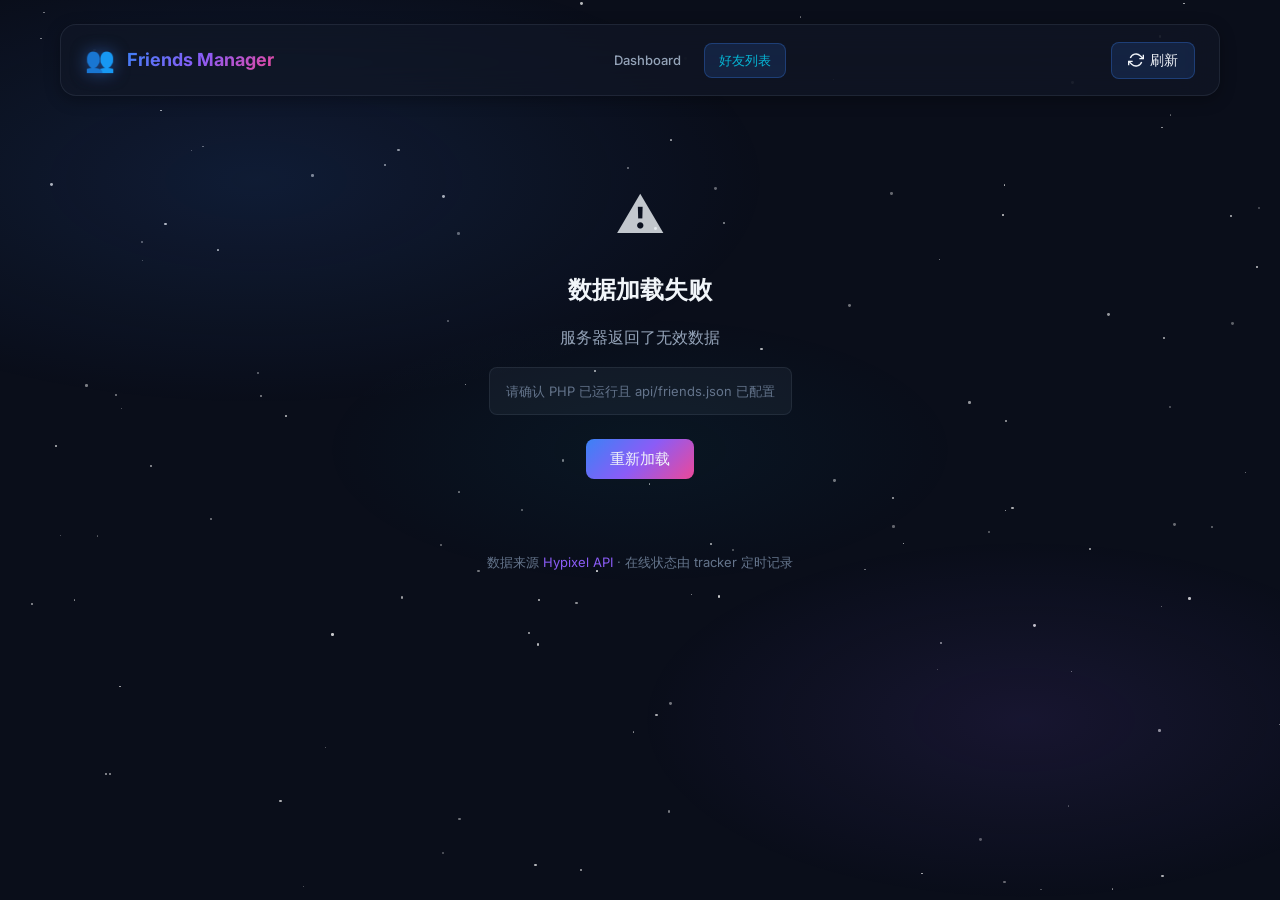
<file: friends.html>
<!DOCTYPE html>
<html lang="zh-CN">
<head>
    <meta charset="UTF-8">
    <meta name="viewport" content="width=device-width, initial-scale=1.0">
    <meta name="description" content="Hypixel 私人好友管理系统">
    <title>好友列表 · Hypixel Friends</title>
    <link rel="preconnect" href="https://fonts.googleapis.com">
    <link rel="preconnect" href="https://fonts.gstatic.com" crossorigin>
    <link href="https://fonts.googleapis.com/css2?family=Inter:wght@400;500;600;700;800&display=swap" rel="stylesheet">
    <link rel="stylesheet" href="style.css">
</head>
<body class="page-friends">
    <div class="stars-layer" id="starsLayer" aria-hidden="true"></div>
    <div class="gradient-overlay" aria-hidden="true"></div>

    <div class="container">
        <header class="site-header">
            <div class="logo">
                <span class="logo-icon">👥</span>
                <span class="logo-text">Friends Manager</span>
            </div>
            <nav class="header-nav">
                <a href="index.html" class="nav-link">Dashboard</a>
                <a href="friends.html" class="nav-link active">好友列表</a>
            </nav>
            <div class="header-meta">
                <span class="cache-badge" id="cacheBadge" hidden></span>
                <span class="online-count" id="onlineCount" hidden></span>
                <button class="refresh-btn" id="refreshBtn" title="刷新数据">
                    <svg viewBox="0 0 24 24" fill="none" stroke="currentColor" stroke-width="2">
                        <path d="M23 4v6h-6M1 20v-6h6"/>
                        <path d="M3.51 9a9 9 0 0114.85-3.36L23 10M1 14l4.64 4.36A9 9 0 0020.49 15"/>
                    </svg>
                    刷新
                </button>
            </div>
        </header>

        <div class="loading-state" id="loadingState">
            <div class="loader"></div>
            <p>正在加载好友数据...</p>
        </div>

        <div class="error-state" id="errorState" hidden>
            <div class="error-icon">⚠</div>
            <h2>数据加载失败</h2>
            <p id="errorMessage">请稍后重试</p>
            <p class="error-hint" id="errorHint" hidden></p>
            <button class="retry-btn" id="retryBtn">重新加载</button>
        </div>

        <main class="friends-main page-content" id="friendsMain" hidden>
            <div class="friends-toolbar glass-card">
                <div class="toolbar-info">
                    <h1 class="page-title">好友列表</h1>
                    <p class="page-subtitle">自动排序：在线 → 刚离线 → 离线较久 · 每 60 秒刷新</p>
                </div>
                <div class="toolbar-actions">
                    <button class="edit-friends-btn" id="editFriendsBtn" type="button" title="编辑好友名单">
                        <svg viewBox="0 0 24 24" fill="none" stroke="currentColor" stroke-width="2" width="16" height="16">
                            <path d="M11 4H4a2 2 0 00-2 2v14a2 2 0 002 2h14a2 2 0 002-2v-7"/>
                            <path d="M18.5 2.5a2.121 2.121 0 013 3L12 15l-4 1 1-4 9.5-9.5z"/>
                        </svg>
                        管理好友
                    </button>
                    <div class="toolbar-legend">
                        <span class="legend-item"><span class="status-dot online"></span> 在线</span>
                        <span class="legend-item"><span class="status-dot offline"></span> 离线</span>
                    </div>
                </div>
            </div>

            <div class="friends-empty" id="friendsEmpty" hidden>
                <div class="empty-icon">📋</div>
                <h2>好友列表为空</h2>
                <p>点击右上角「管理好友」添加玩家，或配置 1Panel 计划任务每 5 分钟执行 <code>api/tracker.php</code></p>
                <button class="retry-btn" id="emptyEditBtn" type="button">添加好友</button>
            </div>

            <div class="friends-grid" id="friendsGrid"></div>
        </main>

        <footer class="site-footer">
            <p>数据来源 <a href="https://hypixel.net" target="_blank" rel="noopener">Hypixel API</a> · 在线状态由 tracker 定时记录</p>
        </footer>
    </div>

    <!-- 好友编辑弹窗 -->
    <div class="modal-overlay" id="editModal" hidden>
        <div class="modal-card glass-card" role="dialog" aria-labelledby="editModalTitle">
            <div class="modal-header">
                <h2 id="editModalTitle">管理好友名单</h2>
                <button class="modal-close" id="editModalClose" type="button" aria-label="关闭">&times;</button>
            </div>

            <div class="modal-body">
                <div class="edit-password-section" id="editPasswordSection" hidden>
                    <label class="edit-label" for="editPassword">编辑密码</label>
                    <input class="edit-input" id="editPassword" type="password" placeholder="请输入编辑密码" autocomplete="current-password">
                    <p class="edit-hint">密码在 api/config.php 的 FRIENDS_EDIT_PASSWORD 中设置</p>
                </div>

                <div class="edit-add-row">
                    <input class="edit-input" id="newFriendInput" type="text" placeholder="输入 Minecraft 玩家名" maxlength="16">
                    <button class="edit-add-btn" id="addFriendBtn" type="button">添加</button>
                </div>

                <div class="edit-list-wrap">
                    <div class="edit-list-header">
                        <span>当前好友 <strong id="editFriendCount">0</strong> 人</span>
                        <span class="edit-limit" id="editFriendLimit"></span>
                    </div>
                    <ul class="edit-friends-list" id="editFriendsList"></ul>
                    <p class="edit-empty" id="editListEmpty" hidden>暂无好友，在上方输入玩家名添加</p>
                </div>

                <p class="edit-status" id="editStatus" hidden></p>
            </div>

            <div class="modal-footer">
                <button class="modal-btn secondary" id="editCancelBtn" type="button">取消</button>
                <button class="modal-btn primary" id="editSaveBtn" type="button">保存</button>
            </div>
        </div>
    </div>

    <script src="friends.js"></script>
</body>
</html>
</file>
<file: style.css>
/**
 * Hypixel BedWars Dashboard 样式
 * 深色星空 + 蓝紫科技感 + 毛玻璃卡片
 */

/* ==================== CSS 变量 ==================== */
:root {
    --bg-primary: #0a0e1a;
    --bg-secondary: #111827;
    --bg-card: rgba(17, 24, 39, 0.65);
    --bg-card-hover: rgba(30, 41, 59, 0.75);

    --accent-blue: #3b82f6;
    --accent-purple: #8b5cf6;
    --accent-cyan: #06b6d4;
    --accent-pink: #ec4899;

    --gradient-main: linear-gradient(135deg, #3b82f6 0%, #8b5cf6 50%, #ec4899 100%);
    --gradient-glow: linear-gradient(135deg, rgba(59, 130, 246, 0.3), rgba(139, 92, 246, 0.3));

    --text-primary: #f1f5f9;
    --text-secondary: #94a3b8;
    --text-muted: #64748b;

    --border-color: rgba(148, 163, 184, 0.12);
    --border-glow: rgba(59, 130, 246, 0.3);

    --shadow-sm: 0 4px 16px rgba(0, 0, 0, 0.3);
    --shadow-md: 0 8px 32px rgba(0, 0, 0, 0.4);
    --shadow-lg: 0 16px 48px rgba(0, 0, 0, 0.5);
    --shadow-glow: 0 0 40px rgba(59, 130, 246, 0.15);

    --radius-sm: 8px;
    --radius-md: 16px;
    --radius-lg: 24px;

    --transition: 0.3s cubic-bezier(0.4, 0, 0.2, 1);
}

/* ==================== 基础重置 ==================== */
*,
*::before,
*::after {
    box-sizing: border-box;
    margin: 0;
    padding: 0;
}

html {
    scroll-behavior: smooth;
}

body {
    font-family: 'Inter', -apple-system, BlinkMacSystemFont, 'Segoe UI', sans-serif;
    background: var(--bg-primary);
    color: var(--text-primary);
    min-height: 100vh;
    line-height: 1.6;
    overflow-x: hidden;
}

a {
    color: var(--accent-cyan);
    text-decoration: none;
    transition: color var(--transition);
}

a:hover {
    color: var(--accent-blue);
}

img {
    max-width: 100%;
    display: block;
}

button {
    font-family: inherit;
    cursor: pointer;
    border: none;
    outline: none;
}

/* ==================== 星空背景 ==================== */
.stars-layer {
    position: fixed;
    inset: 0;
    z-index: 0;
    pointer-events: none;
    overflow: hidden;
}

.star {
    position: absolute;
    background: #fff;
    border-radius: 50%;
    animation: twinkle var(--duration, 3s) ease-in-out infinite;
    opacity: var(--opacity, 0.6);
}

@keyframes twinkle {
    0%, 100% { opacity: var(--opacity, 0.6); transform: scale(1); }
    50% { opacity: 0.2; transform: scale(0.8); }
}

.gradient-overlay {
    position: fixed;
    inset: 0;
    z-index: 0;
    pointer-events: none;
    background:
        radial-gradient(ellipse 80% 50% at 20% 20%, rgba(59, 130, 246, 0.12) 0%, transparent 50%),
        radial-gradient(ellipse 60% 40% at 80% 80%, rgba(139, 92, 246, 0.1) 0%, transparent 50%),
        radial-gradient(ellipse 50% 30% at 50% 50%, rgba(6, 182, 212, 0.05) 0%, transparent 50%);
}

/* ==================== 布局容器 ==================== */
.container {
    position: relative;
    z-index: 1;
    max-width: 1200px;
    margin: 0 auto;
    padding: 24px 20px 48px;
}

/* ==================== 顶部导航 ==================== */
.site-header {
    display: flex;
    align-items: center;
    justify-content: space-between;
    margin-bottom: 32px;
    padding: 16px 24px;
    background: var(--bg-card);
    backdrop-filter: blur(20px);
    -webkit-backdrop-filter: blur(20px);
    border: 1px solid var(--border-color);
    border-radius: var(--radius-md);
    box-shadow: var(--shadow-sm);
}

.logo {
    display: flex;
    align-items: center;
    gap: 12px;
}

.logo-icon {
    font-size: 1.5rem;
    filter: drop-shadow(0 0 8px rgba(59, 130, 246, 0.5));
}

.logo-text {
    font-size: 1.125rem;
    font-weight: 700;
    background: var(--gradient-main);
    -webkit-background-clip: text;
    -webkit-text-fill-color: transparent;
    background-clip: text;
}

.header-meta {
    display: flex;
    align-items: center;
    gap: 12px;
}

.cache-badge {
    font-size: 0.75rem;
    color: var(--text-muted);
    padding: 4px 10px;
    background: rgba(100, 116, 139, 0.15);
    border-radius: 20px;
    border: 1px solid var(--border-color);
}

.refresh-btn {
    display: flex;
    align-items: center;
    gap: 6px;
    padding: 8px 16px;
    font-size: 0.875rem;
    font-weight: 500;
    color: var(--text-primary);
    background: rgba(59, 130, 246, 0.15);
    border: 1px solid rgba(59, 130, 246, 0.3);
    border-radius: var(--radius-sm);
    transition: all var(--transition);
}

.refresh-btn svg {
    width: 16px;
    height: 16px;
}

.refresh-btn:hover {
    background: rgba(59, 130, 246, 0.25);
    border-color: var(--accent-blue);
    box-shadow: 0 0 20px rgba(59, 130, 246, 0.2);
    transform: translateY(-1px);
}

.refresh-btn:active {
    transform: translateY(0);
}

.refresh-btn.loading svg {
    animation: spin 1s linear infinite;
}

@keyframes spin {
    to { transform: rotate(360deg); }
}

/* ==================== 毛玻璃卡片 ==================== */
.glass-card {
    background: var(--bg-card);
    backdrop-filter: blur(20px);
    -webkit-backdrop-filter: blur(20px);
    border: 1px solid var(--border-color);
    border-radius: var(--radius-md);
    box-shadow: var(--shadow-md);
    transition: all var(--transition);
}

.glass-card:hover {
    background: var(--bg-card-hover);
    border-color: var(--border-glow);
    box-shadow: var(--shadow-lg), var(--shadow-glow);
    transform: translateY(-2px);
}

/* ==================== 加载 / 错误状态 ==================== */
[hidden] {
    display: none !important;
}

.loading-state,
.error-state {
    display: flex;
    flex-direction: column;
    align-items: center;
    justify-content: center;
    min-height: 400px;
    text-align: center;
    gap: 16px;
}

.loader {
    width: 48px;
    height: 48px;
    border: 3px solid rgba(59, 130, 246, 0.2);
    border-top-color: var(--accent-blue);
    border-radius: 50%;
    animation: spin 0.8s linear infinite;
}

.loading-state p,
.error-state p {
    color: var(--text-secondary);
}

.error-hint {
    max-width: 520px;
    font-size: 0.8125rem !important;
    line-height: 1.7;
    color: var(--text-muted) !important;
    padding: 12px 16px;
    background: rgba(100, 116, 139, 0.1);
    border: 1px solid var(--border-color);
    border-radius: var(--radius-sm);
    text-align: left;
    white-space: pre-line;
}

.error-icon {
    font-size: 3rem;
    opacity: 0.8;
}

.error-state h2 {
    font-size: 1.5rem;
    font-weight: 600;
}

.retry-btn {
    margin-top: 8px;
    padding: 10px 24px;
    font-size: 0.9375rem;
    font-weight: 500;
    color: var(--text-primary);
    background: var(--gradient-main);
    border-radius: var(--radius-sm);
    transition: all var(--transition);
}

.retry-btn:hover {
    opacity: 0.9;
    transform: translateY(-2px);
    box-shadow: 0 8px 24px rgba(59, 130, 246, 0.3);
}

/* ==================== 玩家资料卡 ==================== */
.player-card {
    margin-bottom: 24px;
    overflow: hidden;
}

.player-card-inner {
    display: flex;
    align-items: center;
    gap: 32px;
    padding: 32px;
}

.player-skin {
    position: relative;
    flex-shrink: 0;
}

.skin-glow {
    position: absolute;
    inset: -20px;
    background: radial-gradient(circle, rgba(59, 130, 246, 0.25) 0%, transparent 70%);
    border-radius: 50%;
    animation: pulse-glow 3s ease-in-out infinite;
}

@keyframes pulse-glow {
    0%, 100% { opacity: 0.6; transform: scale(1); }
    50% { opacity: 1; transform: scale(1.05); }
}

.skin-image {
    position: relative;
    width: 140px;
    height: auto;
    image-rendering: pixelated;
    filter: drop-shadow(0 8px 16px rgba(0, 0, 0, 0.4));
    transition: transform var(--transition);
}

.player-card:hover .skin-image {
    transform: scale(1.05);
}

.player-info {
    flex: 1;
    min-width: 0;
}

.player-name {
    font-size: 2.5rem;
    font-weight: 800;
    letter-spacing: -0.02em;
    margin-bottom: 8px;
    background: var(--gradient-main);
    -webkit-background-clip: text;
    -webkit-text-fill-color: transparent;
    background-clip: text;
}

.player-rank {
    display: inline-block;
    font-size: 1rem;
    font-weight: 600;
    padding: 4px 14px;
    border-radius: 20px;
    margin-bottom: 20px;
    background: rgba(100, 116, 139, 0.2);
    border: 1px solid var(--border-color);
}

/* Rank 颜色 */
.rank-default { color: #94a3b8; }
.rank-vip { color: #55ff55; background: rgba(85, 255, 85, 0.1); border-color: rgba(85, 255, 85, 0.3); }
.rank-vipplus { color: #55ff55; background: rgba(85, 255, 85, 0.1); border-color: rgba(85, 255, 85, 0.3); }
.rank-mvp { color: #55ffff; background: rgba(85, 255, 255, 0.1); border-color: rgba(85, 255, 255, 0.3); }
.rank-mvpplus { color: #55ffff; background: rgba(85, 255, 255, 0.1); border-color: rgba(85, 255, 255, 0.3); }
.rank-mvpplusplus { color: #ffaa00; background: rgba(255, 170, 0, 0.1); border-color: rgba(255, 170, 0, 0.3); }
.rank-admin { color: #ff5555; background: rgba(255, 85, 85, 0.1); border-color: rgba(255, 85, 85, 0.3); }
.rank-helper { color: #5555ff; background: rgba(85, 85, 255, 0.1); border-color: rgba(85, 85, 255, 0.3); }
.rank-youtube { color: #ff5555; background: rgba(255, 85, 85, 0.1); border-color: rgba(255, 85, 85, 0.3); }
.rank-special { color: #ff55ff; background: rgba(255, 85, 255, 0.1); border-color: rgba(255, 85, 255, 0.3); }

.player-meta-grid {
    display: grid;
    grid-template-columns: repeat(3, 1fr);
    gap: 16px;
}

.meta-item {
    display: flex;
    flex-direction: column;
    gap: 4px;
}

.meta-label {
    font-size: 0.75rem;
    color: var(--text-muted);
    text-transform: uppercase;
    letter-spacing: 0.05em;
}

.meta-value {
    font-size: 1.25rem;
    font-weight: 700;
}

.highlight {
    background: var(--gradient-main);
    -webkit-background-clip: text;
    -webkit-text-fill-color: transparent;
    background-clip: text;
}

/* ==================== BedWars 星级 ==================== */
.star-section {
    margin-bottom: 24px;
    padding: 32px;
    text-align: center;
}

.star-header {
    margin-bottom: 24px;
}

.section-label {
    display: block;
    font-size: 0.875rem;
    color: var(--text-secondary);
    text-transform: uppercase;
    letter-spacing: 0.1em;
    margin-bottom: 8px;
}

.star-number {
    display: block;
    font-size: 5rem;
    font-weight: 800;
    line-height: 1;
    letter-spacing: -0.03em;
    transition: color var(--transition);
}

/* 星级颜色 */
.star-gray { color: #aaaaaa; text-shadow: 0 0 30px rgba(170, 170, 170, 0.3); }
.star-blue { color: #5555ff; text-shadow: 0 0 30px rgba(85, 85, 255, 0.4); }
.star-green { color: #55ff55; text-shadow: 0 0 30px rgba(85, 255, 85, 0.4); }
.star-gold-prestige { color: #ffaa00; text-shadow: 0 0 30px rgba(255, 170, 0, 0.4); }
.star-ruby { color: #ff5555; text-shadow: 0 0 30px rgba(255, 85, 85, 0.4); }
.star-sapphire { color: #5555ff; text-shadow: 0 0 30px rgba(85, 85, 255, 0.4); }
.star-diamond { color: #55ffff; text-shadow: 0 0 30px rgba(85, 255, 255, 0.4); }
.star-emerald { color: #55ff55; text-shadow: 0 0 30px rgba(85, 255, 85, 0.4); }
.star-white { color: #ffffff; text-shadow: 0 0 30px rgba(255, 255, 255, 0.4); }
.star-gold { color: #ffaa00; text-shadow: 0 0 30px rgba(255, 170, 0, 0.5); }
.star-red { color: #ff5555; text-shadow: 0 0 30px rgba(255, 85, 85, 0.5); }
.star-dark-red { color: #aa0000; text-shadow: 0 0 30px rgba(170, 0, 0, 0.5); }
.star-black { color: #333333; text-shadow: 0 0 30px rgba(100, 100, 100, 0.5); }

.star-progress-wrap {
    max-width: 500px;
    margin: 0 auto;
}

.star-progress-bar {
    height: 12px;
    background: rgba(100, 116, 139, 0.2);
    border-radius: 6px;
    overflow: hidden;
    margin-bottom: 12px;
    border: 1px solid var(--border-color);
}

.star-progress-fill {
    height: 100%;
    width: 0%;
    background: var(--gradient-main);
    border-radius: 6px;
    transition: width 1.2s cubic-bezier(0.4, 0, 0.2, 1);
    box-shadow: 0 0 20px rgba(59, 130, 246, 0.5);
}

.star-exp-text {
    font-size: 0.9375rem;
    color: var(--text-secondary);
}

.star-exp-text span:first-child {
    color: var(--accent-cyan);
    font-weight: 600;
}

.star-exp-text span:nth-child(3) {
    color: var(--text-primary);
    font-weight: 600;
}

.exp-separator {
    margin: 0 4px;
    color: var(--text-muted);
}

.exp-label {
    margin-left: 6px;
    font-size: 0.75rem;
    color: var(--text-muted);
}

/* ==================== 统计卡片网格 ==================== */
.stats-grid {
    display: grid;
    grid-template-columns: repeat(4, 1fr);
    gap: 16px;
    margin-bottom: 24px;
}

.stat-card {
    padding: 24px;
    text-align: center;
    position: relative;
    overflow: hidden;
}

.stat-card::before {
    content: '';
    position: absolute;
    top: 0;
    left: 0;
    right: 0;
    height: 3px;
    background: var(--gradient-main);
    opacity: 0;
    transition: opacity var(--transition);
}

.stat-card:hover::before {
    opacity: 1;
}

.stat-icon {
    font-size: 1.75rem;
    margin-bottom: 8px;
    filter: drop-shadow(0 2px 4px rgba(0, 0, 0, 0.3));
}

.stat-label {
    font-size: 0.8125rem;
    font-weight: 600;
    color: var(--text-secondary);
    text-transform: uppercase;
    letter-spacing: 0.08em;
    margin-bottom: 8px;
}

.stat-value {
    font-size: 2rem;
    font-weight: 800;
    background: var(--gradient-main);
    -webkit-background-clip: text;
    -webkit-text-fill-color: transparent;
    background-clip: text;
    line-height: 1.2;
    transition: transform var(--transition);
}

.stat-card:hover .stat-value {
    transform: scale(1.05);
}

.stat-desc {
    font-size: 0.6875rem;
    color: var(--text-muted);
    margin-top: 6px;
}

/* 各统计卡片 hover 色调 */
.stat-card[data-stat="fkdr"]:hover { box-shadow: var(--shadow-lg), 0 0 30px rgba(239, 68, 68, 0.15); }
.stat-card[data-stat="kdr"]:hover { box-shadow: var(--shadow-lg), 0 0 30px rgba(59, 130, 246, 0.15); }
.stat-card[data-stat="winrate"]:hover { box-shadow: var(--shadow-lg), 0 0 30px rgba(34, 197, 94, 0.15); }
.stat-card[data-stat="bblr"]:hover { box-shadow: var(--shadow-lg), 0 0 30px rgba(139, 92, 246, 0.15); }

/* ==================== 详细数据表格 ==================== */
.details-section {
    margin-bottom: 24px;
    padding: 28px;
}

.section-title {
    display: flex;
    align-items: center;
    gap: 10px;
    font-size: 1.25rem;
    font-weight: 700;
    margin-bottom: 20px;
}

.title-icon {
    font-size: 1.125rem;
}

.details-table-wrap {
    overflow-x: auto;
}

.details-table {
    width: 100%;
    border-collapse: collapse;
}

.details-table th,
.details-table td {
    padding: 14px 16px;
    text-align: left;
    border-bottom: 1px solid var(--border-color);
}

.details-table th {
    font-size: 0.75rem;
    font-weight: 600;
    color: var(--text-muted);
    text-transform: uppercase;
    letter-spacing: 0.05em;
    background: rgba(100, 116, 139, 0.08);
}

.details-table tbody tr {
    transition: background var(--transition);
}

.details-table tbody tr:hover {
    background: rgba(59, 130, 246, 0.05);
}

.details-table td:first-child {
    color: var(--text-secondary);
    font-weight: 500;
}

.details-table td:last-child {
    font-weight: 700;
    font-size: 1.0625rem;
    color: var(--text-primary);
    text-align: right;
}

.details-table td:last-child .num-highlight {
    background: var(--gradient-main);
    -webkit-background-clip: text;
    -webkit-text-fill-color: transparent;
    background-clip: text;
}

/* ==================== 页脚 ==================== */
.site-footer {
    text-align: center;
    padding: 24px 0;
    color: var(--text-muted);
    font-size: 0.8125rem;
}

.site-footer a {
    color: var(--accent-purple);
}

/* ==================== 入场动画 ==================== */
.dashboard > section,
.dashboard > .stats-grid {
    animation: fadeInUp 0.6s ease-out backwards;
}

.dashboard > section:nth-child(1) { animation-delay: 0.05s; }
.dashboard > section:nth-child(2) { animation-delay: 0.1s; }
.dashboard > .stats-grid { animation-delay: 0.15s; }
.dashboard > section:nth-child(4) { animation-delay: 0.2s; }

@keyframes fadeInUp {
    from {
        opacity: 0;
        transform: translateY(20px);
    }
    to {
        opacity: 1;
        transform: translateY(0);
    }
}

/* ==================== 响应式 - 平板 ==================== */
@media (max-width: 1024px) {
    .stats-grid {
        grid-template-columns: repeat(2, 1fr);
    }

    .player-meta-grid {
        grid-template-columns: repeat(3, 1fr);
    }

    .star-number {
        font-size: 4rem;
    }
}

/* ==================== 响应式 - 手机 ==================== */
@media (max-width: 640px) {
    .container {
        padding: 16px 12px 32px;
    }

    .site-header {
        padding: 12px 16px;
        margin-bottom: 20px;
    }

    .logo-text {
        font-size: 1rem;
    }

    .refresh-btn span {
        display: none;
    }

    .player-card-inner {
        flex-direction: column;
        text-align: center;
        padding: 24px 20px;
        gap: 20px;
    }

    .skin-image {
        width: 120px;
    }

    .player-name {
        font-size: 2rem;
    }

    .player-meta-grid {
        grid-template-columns: 1fr;
        gap: 12px;
    }

    .meta-item {
        flex-direction: row;
        justify-content: space-between;
        align-items: center;
        padding: 8px 0;
        border-bottom: 1px solid var(--border-color);
    }

    .meta-item:last-child {
        border-bottom: none;
    }

    .star-section {
        padding: 24px 16px;
    }

    .star-number {
        font-size: 3.5rem;
    }

    .stats-grid {
        grid-template-columns: 1fr;
        gap: 12px;
    }

    .stat-card {
        padding: 20px;
    }

    .stat-value {
        font-size: 1.75rem;
    }

    .details-section {
        padding: 20px 16px;
    }

    .details-table th,
    .details-table td {
        padding: 12px;
        font-size: 0.875rem;
    }
}

@media (max-width: 380px) {
    .player-name {
        font-size: 1.75rem;
    }

    .star-number {
        font-size: 3rem;
    }
}

/* ==================== 导航链接 ==================== */
.header-nav {
    display: flex;
    align-items: center;
    gap: 8px;
}

.nav-link {
    padding: 6px 14px;
    font-size: 0.8125rem;
    font-weight: 500;
    color: var(--text-secondary);
    border-radius: var(--radius-sm);
    border: 1px solid transparent;
    transition: all var(--transition);
}

.nav-link:hover {
    color: var(--text-primary);
    background: rgba(59, 130, 246, 0.1);
    border-color: rgba(59, 130, 246, 0.2);
}

.nav-link.active {
    color: var(--accent-cyan);
    background: rgba(59, 130, 246, 0.15);
    border-color: rgba(59, 130, 246, 0.3);
}

.online-count {
    font-size: 0.75rem;
    color: #4ade80;
    padding: 4px 10px;
    background: rgba(74, 222, 128, 0.12);
    border-radius: 20px;
    border: 1px solid rgba(74, 222, 128, 0.25);
}

/* ==================== 页面切换动画 ==================== */
.page-enter .page-content,
.page-enter .dashboard {
    animation: pageFadeIn 0.45s ease-out;
}

body.page-exit .page-content,
body.page-exit .dashboard,
body.page-exit .friends-main,
body.page-exit .friend-detail {
    animation: pageFadeOut 0.28s ease-in forwards;
}

@keyframes pageFadeIn {
    from { opacity: 0; transform: translateY(12px); }
    to { opacity: 1; transform: translateY(0); }
}

@keyframes pageFadeOut {
    from { opacity: 1; transform: translateY(0); }
    to { opacity: 0; transform: translateY(-8px); }
}

.page-content.visible,
.friends-main.visible,
.friend-detail.visible {
    opacity: 1;
}

/* ==================== 好友列表页 ==================== */
.friends-toolbar {
    display: flex;
    align-items: center;
    justify-content: space-between;
    gap: 16px;
    padding: 24px 28px;
    margin-bottom: 24px;
}

.page-title {
    font-size: 1.5rem;
    font-weight: 700;
    margin-bottom: 4px;
    background: var(--gradient-main);
    -webkit-background-clip: text;
    -webkit-text-fill-color: transparent;
    background-clip: text;
}

.page-subtitle {
    font-size: 0.8125rem;
    color: var(--text-muted);
}

.toolbar-legend {
    display: flex;
    gap: 16px;
    font-size: 0.8125rem;
    color: var(--text-secondary);
}

.toolbar-actions {
    display: flex;
    align-items: center;
    gap: 16px;
    flex-wrap: wrap;
}

.edit-friends-btn {
    display: inline-flex;
    align-items: center;
    gap: 6px;
    padding: 8px 16px;
    font-size: 0.875rem;
    font-weight: 500;
    color: var(--text-primary);
    background: rgba(139, 92, 246, 0.15);
    border: 1px solid rgba(139, 92, 246, 0.35);
    border-radius: var(--radius-sm);
    transition: all var(--transition);
}

.edit-friends-btn:hover {
    background: rgba(139, 92, 246, 0.25);
    border-color: var(--accent-purple);
    box-shadow: 0 0 20px rgba(139, 92, 246, 0.2);
    transform: translateY(-1px);
}

.legend-item {
    display: flex;
    align-items: center;
    gap: 6px;
}

.status-dot {
    width: 10px;
    height: 10px;
    border-radius: 50%;
    flex-shrink: 0;
}

.status-dot.online {
    background: #4ade80;
    box-shadow: 0 0 8px rgba(74, 222, 128, 0.6);
}

.status-dot.offline {
    background: #64748b;
}

.friends-grid {
    display: grid;
    grid-template-columns: repeat(auto-fill, minmax(320px, 1fr));
    gap: 20px;
}

.friend-card {
    display: block;
    text-decoration: none;
    color: inherit;
    overflow: hidden;
    cursor: pointer;
}

.friend-card.is-online {
    border-color: rgba(74, 222, 128, 0.25);
}

.friend-card.is-online:hover {
    box-shadow: var(--shadow-lg), 0 0 30px rgba(74, 222, 128, 0.12);
}

.friend-card-inner {
    display: flex;
    gap: 20px;
    padding: 22px;
}

.friend-skin-wrap {
    position: relative;
    flex-shrink: 0;
}

.friend-skin-wrap .status-dot {
    position: absolute;
    bottom: 8px;
    right: 4px;
    border: 2px solid var(--bg-primary);
}

.friend-skin {
    width: 80px;
    height: auto;
    image-rendering: pixelated;
    position: relative;
    z-index: 1;
}

.friend-info {
    flex: 1;
    min-width: 0;
}

.friend-name {
    font-size: 1.25rem;
    font-weight: 700;
    margin-bottom: 6px;
    color: var(--text-primary);
}

.friend-rank {
    display: inline-block;
    font-size: 0.8125rem;
    font-weight: 600;
    padding: 3px 10px;
    border-radius: 16px;
    margin-bottom: 12px;
    background: rgba(100, 116, 139, 0.2);
    border: 1px solid var(--border-color);
}

.friend-stats {
    display: grid;
    grid-template-columns: repeat(3, 1fr);
    gap: 8px;
    margin-bottom: 12px;
}

.friend-stat {
    display: flex;
    flex-direction: column;
    gap: 2px;
}

.friend-stat .stat-label {
    font-size: 0.6875rem;
    color: var(--text-muted);
    text-transform: uppercase;
}

.friend-stat .stat-val {
    font-size: 1rem;
    font-weight: 700;
    color: var(--text-primary);
}

.friend-status-row {
    display: flex;
    align-items: center;
    gap: 10px;
    margin-bottom: 6px;
}

.status-badge {
    font-size: 0.75rem;
    font-weight: 600;
    padding: 3px 10px;
    border-radius: 12px;
}

.status-badge.online {
    color: #4ade80;
    background: rgba(74, 222, 128, 0.15);
    border: 1px solid rgba(74, 222, 128, 0.3);
}

.status-badge.offline {
    color: var(--text-muted);
    background: rgba(100, 116, 139, 0.15);
    border: 1px solid var(--border-color);
}

.last-seen {
    font-size: 0.75rem;
    color: var(--text-muted);
}

.friend-game {
    font-size: 0.8125rem;
    color: var(--accent-cyan);
    margin-bottom: 6px;
    white-space: nowrap;
    overflow: hidden;
    text-overflow: ellipsis;
}

.friend-updated {
    font-size: 0.6875rem;
    color: var(--text-muted);
}

.friends-empty {
    text-align: center;
    padding: 60px 24px;
    background: var(--bg-card);
    border: 1px solid var(--border-color);
    border-radius: var(--radius-md);
}

.friends-empty .empty-icon {
    font-size: 3rem;
    margin-bottom: 16px;
}

.friends-empty h2 {
    margin-bottom: 8px;
}

.friends-empty p {
    color: var(--text-secondary);
    max-width: 480px;
    margin: 0 auto;
    line-height: 1.7;
}

.friends-empty code {
    color: var(--accent-cyan);
    background: rgba(6, 182, 212, 0.1);
    padding: 2px 6px;
    border-radius: 4px;
    font-size: 0.875rem;
}

/* ==================== 好友详情页 ==================== */
.back-link {
    display: inline-flex;
    align-items: center;
    gap: 6px;
    margin-bottom: 20px;
    font-size: 0.875rem;
    color: var(--text-secondary);
    transition: color var(--transition);
}

.back-link:hover {
    color: var(--accent-cyan);
}

.online-badge {
    position: absolute;
    bottom: 0;
    left: 50%;
    transform: translateX(-50%);
    font-size: 0.6875rem;
    font-weight: 700;
    padding: 3px 10px;
    border-radius: 12px;
    z-index: 2;
    white-space: nowrap;
}

.online-badge.online {
    color: #4ade80;
    background: rgba(10, 14, 26, 0.9);
    border: 1px solid rgba(74, 222, 128, 0.4);
}

.online-badge.offline {
    color: var(--text-muted);
    background: rgba(10, 14, 26, 0.9);
    border: 1px solid var(--border-color);
}

.player-game {
    font-size: 0.9375rem;
    color: var(--accent-cyan);
    margin-bottom: 16px;
}

.friend-meta-grid {
    margin-bottom: 12px;
}

.update-time {
    font-size: 0.75rem;
    color: var(--text-muted);
}

.section-hint {
    font-size: 0.75rem;
    font-weight: 400;
    color: var(--text-muted);
    margin-left: 8px;
}

.heatmap-section {
    margin-bottom: 24px;
    padding: 28px;
}

.heatmap-note {
    font-size: 0.8125rem;
    color: var(--text-muted);
    margin-bottom: 16px;
}

.heatmap-legend {
    display: flex;
    align-items: center;
    gap: 4px;
    font-size: 0.75rem;
    color: var(--text-muted);
    margin-bottom: 16px;
}

.heatmap-legend-cell {
    width: 14px;
    height: 14px;
    border-radius: 3px;
    border: 1px solid rgba(148, 163, 184, 0.15);
}

.heatmap-wrap {
    overflow: hidden;
}

.heatmap-scroll {
    overflow-x: auto;
    padding-bottom: 8px;
}

.heatmap-inner {
    min-width: 720px;
}

.heatmap-hour-header {
    display: grid;
    grid-template-columns: 52px repeat(24, 1fr);
    gap: 3px;
    margin-bottom: 4px;
}

.heatmap-corner {
    display: block;
}

.heatmap-hour-label {
    font-size: 0.625rem;
    color: var(--text-muted);
    text-align: center;
}

.heatmap-body {
    display: flex;
    flex-direction: column;
    gap: 3px;
}

.heatmap-row {
    display: grid;
    grid-template-columns: 52px 1fr;
    gap: 3px;
    align-items: center;
}

.heatmap-day-label {
    font-size: 0.6875rem;
    color: var(--text-secondary);
    text-align: right;
    padding-right: 6px;
}

.heatmap-cells {
    display: grid;
    grid-template-columns: repeat(24, 1fr);
    gap: 3px;
}

.heatmap-cell {
    aspect-ratio: 1;
    min-width: 0;
    border-radius: 3px;
    border: 1px solid rgba(148, 163, 184, 0.1);
    cursor: pointer;
    transition: transform 0.15s ease, box-shadow 0.15s ease;
}

.heatmap-cell:hover {
    transform: scale(1.2);
    z-index: 2;
    position: relative;
    box-shadow: 0 0 8px rgba(74, 222, 128, 0.4);
}

.heatmap-cell.level-0 {
    background: rgba(241, 245, 249, 0.08);
}

.heatmap-cell.level-1 {
    background: rgba(74, 222, 128, 0.25);
}

.heatmap-cell.level-2 {
    background: rgba(74, 222, 128, 0.45);
}

.heatmap-cell.level-3 {
    background: rgba(74, 222, 128, 0.65);
}

.heatmap-cell.level-4 {
    background: rgba(34, 197, 94, 0.85);
}

.heatmap-tooltip {
    position: fixed;
    z-index: 1000;
    padding: 10px 14px;
    font-size: 0.8125rem;
    line-height: 1.6;
    color: var(--text-primary);
    background: rgba(17, 24, 39, 0.95);
    backdrop-filter: blur(12px);
    border: 1px solid var(--border-glow);
    border-radius: var(--radius-sm);
    box-shadow: var(--shadow-md);
    pointer-events: none;
}

.analytics-section {
    margin-bottom: 24px;
    padding: 28px;
}

.analytics-grid {
    display: grid;
    grid-template-columns: repeat(3, 1fr);
    gap: 16px;
}

.analytics-card {
    padding: 20px;
    background: rgba(100, 116, 139, 0.08);
    border: 1px solid var(--border-color);
    border-radius: var(--radius-sm);
    transition: all var(--transition);
}

.analytics-card:hover {
    border-color: var(--border-glow);
    background: rgba(59, 130, 246, 0.06);
}

.analytics-label {
    font-size: 0.75rem;
    color: var(--text-muted);
    text-transform: uppercase;
    letter-spacing: 0.05em;
    margin-bottom: 8px;
}

.analytics-value {
    font-size: 1.125rem;
    font-weight: 700;
    color: var(--text-primary);
}

/* ==================== 好友模块响应式 ==================== */
@media (max-width: 1024px) {
    .analytics-grid {
        grid-template-columns: repeat(2, 1fr);
    }

    .friends-grid {
        grid-template-columns: repeat(auto-fill, minmax(280px, 1fr));
    }
}

@media (max-width: 640px) {
    .site-header {
        flex-wrap: wrap;
        gap: 12px;
    }

    .header-nav {
        order: 3;
        width: 100%;
        justify-content: center;
    }

    .friends-toolbar {
        flex-direction: column;
        align-items: flex-start;
        padding: 20px 16px;
    }

    .friends-grid {
        grid-template-columns: 1fr;
    }

    .friend-card-inner {
        padding: 18px;
    }

    .analytics-grid {
        grid-template-columns: 1fr;
    }

    .heatmap-section,
    .analytics-section {
        padding: 20px 16px;
    }

    .heatmap-inner {
        min-width: 600px;
    }

    .heatmap-hour-label {
        font-size: 0.5rem;
    }
}

/* ==================== 好友编辑弹窗 ==================== */
body.modal-open {
    overflow: hidden;
}

.modal-overlay {
    position: fixed;
    inset: 0;
    z-index: 2000;
    display: flex;
    align-items: center;
    justify-content: center;
    padding: 20px;
    background: rgba(10, 14, 26, 0.75);
    backdrop-filter: blur(8px);
    -webkit-backdrop-filter: blur(8px);
}

.modal-overlay[hidden] {
    display: none !important;
}

.modal-card {
    width: 100%;
    max-width: 520px;
    max-height: 90vh;
    overflow: hidden;
    display: flex;
    flex-direction: column;
    animation: modalIn 0.25s ease-out;
}

@keyframes modalIn {
    from { opacity: 0; transform: scale(0.96) translateY(10px); }
    to { opacity: 1; transform: scale(1) translateY(0); }
}

.modal-header {
    display: flex;
    align-items: center;
    justify-content: space-between;
    padding: 20px 24px 0;
}

.modal-header h2 {
    font-size: 1.25rem;
    font-weight: 700;
}

.modal-close {
    width: 36px;
    height: 36px;
    font-size: 1.5rem;
    line-height: 1;
    color: var(--text-secondary);
    background: transparent;
    border-radius: var(--radius-sm);
    transition: all var(--transition);
}

.modal-close:hover {
    color: var(--text-primary);
    background: rgba(100, 116, 139, 0.2);
}

.modal-body {
    padding: 20px 24px;
    overflow-y: auto;
}

.modal-footer {
    display: flex;
    justify-content: flex-end;
    gap: 10px;
    padding: 0 24px 24px;
}

.modal-btn {
    padding: 10px 20px;
    font-size: 0.875rem;
    font-weight: 600;
    border-radius: var(--radius-sm);
    transition: all var(--transition);
}

.modal-btn.secondary {
    color: var(--text-secondary);
    background: rgba(100, 116, 139, 0.15);
    border: 1px solid var(--border-color);
}

.modal-btn.secondary:hover {
    color: var(--text-primary);
    background: rgba(100, 116, 139, 0.25);
}

.modal-btn.primary {
    color: #fff;
    background: var(--gradient-main);
    border: none;
}

.modal-btn.primary:hover {
    opacity: 0.9;
    transform: translateY(-1px);
}

.modal-btn:disabled {
    opacity: 0.6;
    cursor: not-allowed;
    transform: none;
}

.edit-label {
    display: block;
    font-size: 0.8125rem;
    color: var(--text-secondary);
    margin-bottom: 6px;
}

.edit-input {
    width: 100%;
    padding: 10px 14px;
    font-size: 0.9375rem;
    font-family: inherit;
    color: var(--text-primary);
    background: rgba(10, 14, 26, 0.5);
    border: 1px solid var(--border-color);
    border-radius: var(--radius-sm);
    outline: none;
    transition: border-color var(--transition);
}

.edit-input:focus {
    border-color: var(--accent-blue);
    box-shadow: 0 0 0 3px rgba(59, 130, 246, 0.15);
}

.edit-password-section {
    margin-bottom: 16px;
}

.edit-hint {
    font-size: 0.75rem;
    color: var(--text-muted);
    margin-top: 6px;
}

.edit-add-row {
    display: flex;
    gap: 10px;
    margin-bottom: 16px;
}

.edit-add-row .edit-input {
    flex: 1;
}

.edit-add-btn {
    flex-shrink: 0;
    padding: 10px 18px;
    font-size: 0.875rem;
    font-weight: 600;
    color: var(--text-primary);
    background: rgba(59, 130, 246, 0.2);
    border: 1px solid rgba(59, 130, 246, 0.35);
    border-radius: var(--radius-sm);
    transition: all var(--transition);
}

.edit-add-btn:hover {
    background: rgba(59, 130, 246, 0.3);
    border-color: var(--accent-blue);
}

.edit-list-wrap {
    background: rgba(10, 14, 26, 0.35);
    border: 1px solid var(--border-color);
    border-radius: var(--radius-sm);
    padding: 12px;
}

.edit-list-header {
    display: flex;
    justify-content: space-between;
    font-size: 0.8125rem;
    color: var(--text-secondary);
    margin-bottom: 10px;
}

.edit-limit {
    color: var(--text-muted);
}

.edit-friends-list {
    list-style: none;
    max-height: 240px;
    overflow-y: auto;
}

.edit-friend-item {
    display: flex;
    align-items: center;
    justify-content: space-between;
    gap: 12px;
    padding: 10px 12px;
    border-bottom: 1px solid var(--border-color);
}

.edit-friend-item:last-child {
    border-bottom: none;
}

.edit-friend-name {
    font-weight: 600;
    color: var(--text-primary);
}

.edit-remove-btn {
    flex-shrink: 0;
    padding: 4px 10px;
    font-size: 0.75rem;
    color: #f87171;
    background: rgba(248, 113, 113, 0.1);
    border: 1px solid rgba(248, 113, 113, 0.25);
    border-radius: 6px;
    transition: all var(--transition);
}

.edit-remove-btn:hover {
    background: rgba(248, 113, 113, 0.2);
    border-color: rgba(248, 113, 113, 0.4);
}

.edit-empty {
    text-align: center;
    font-size: 0.8125rem;
    color: var(--text-muted);
    padding: 20px 0;
}

.edit-status {
    margin-top: 12px;
    font-size: 0.8125rem;
    color: var(--text-secondary);
}

.edit-status.error {
    color: #f87171;
}

.edit-status.success {
    color: #4ade80;
}

@media (max-width: 640px) {
    .toolbar-actions {
        width: 100%;
        justify-content: space-between;
    }

    .modal-overlay {
        padding: 12px;
    }

    .modal-header,
    .modal-body,
    .modal-footer {
        padding-left: 16px;
        padding-right: 16px;
    }

    .edit-add-row {
        flex-direction: column;
    }
}
</file>
